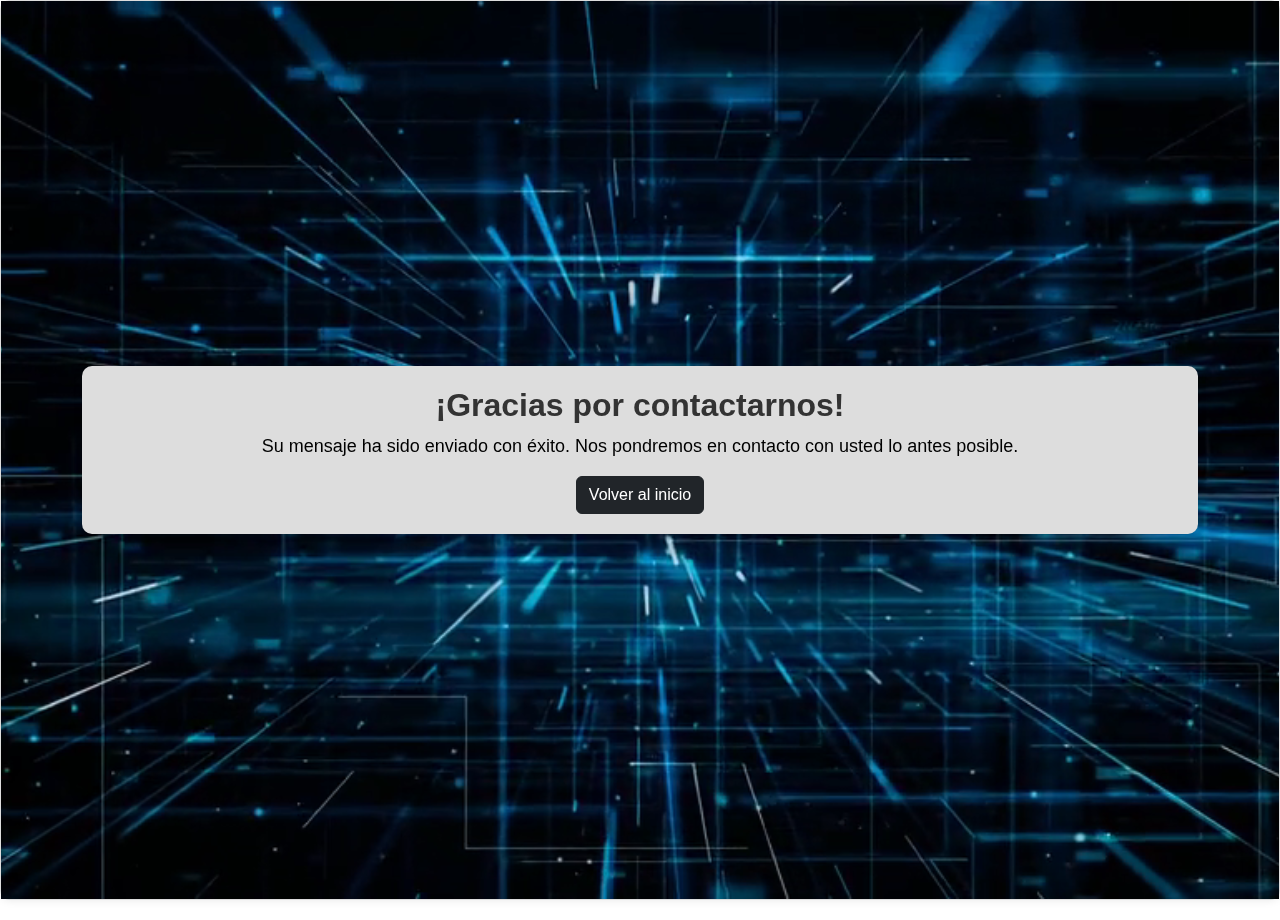
<file: mensaje.html>
<!DOCTYPE html>
<html lang="en">
<head>
    <meta charset="UTF-8">
    <meta name="viewport" content="width=device-width, initial-scale=1.0">
    <title>Mensaje</title>
    <link href="https://cdn.jsdelivr.net/npm/bootstrap@5.3.0/dist/css/bootstrap.min.css" rel="stylesheet">
    <link rel="stylesheet" href="https://cdnjs.cloudflare.com/ajax/libs/font-awesome/6.0.0-beta3/css/all.min.css">
    <link rel="stylesheet" href="styles.css">
</head>
<body>
 
  <!-- Sección de respuesta del formulario de contacto -->
<section id="contact-response">
  <div class="container">
    <div class="row">
      <div class="col-md-12">
        <div class="video-background">
          <video autoplay loop muted>
            <source src="videos/159052-818026310_small.mp4" type="video/mp4">
          </video>
        </div>
        <div class="response-content">
          <h2>¡Gracias por contactarnos!</h2>
          <p>Su mensaje ha sido enviado con éxito. Nos pondremos en contacto con usted lo antes posible.</p>
          <a href="http://127.0.0.1:5500/index.html" class="btn btn-dark" role="button" data-bs-toggle="button">Volver al inicio</a>
        </div>
      </div>
    </div>
  </div>
</section>
  </body>
</html>
</file>
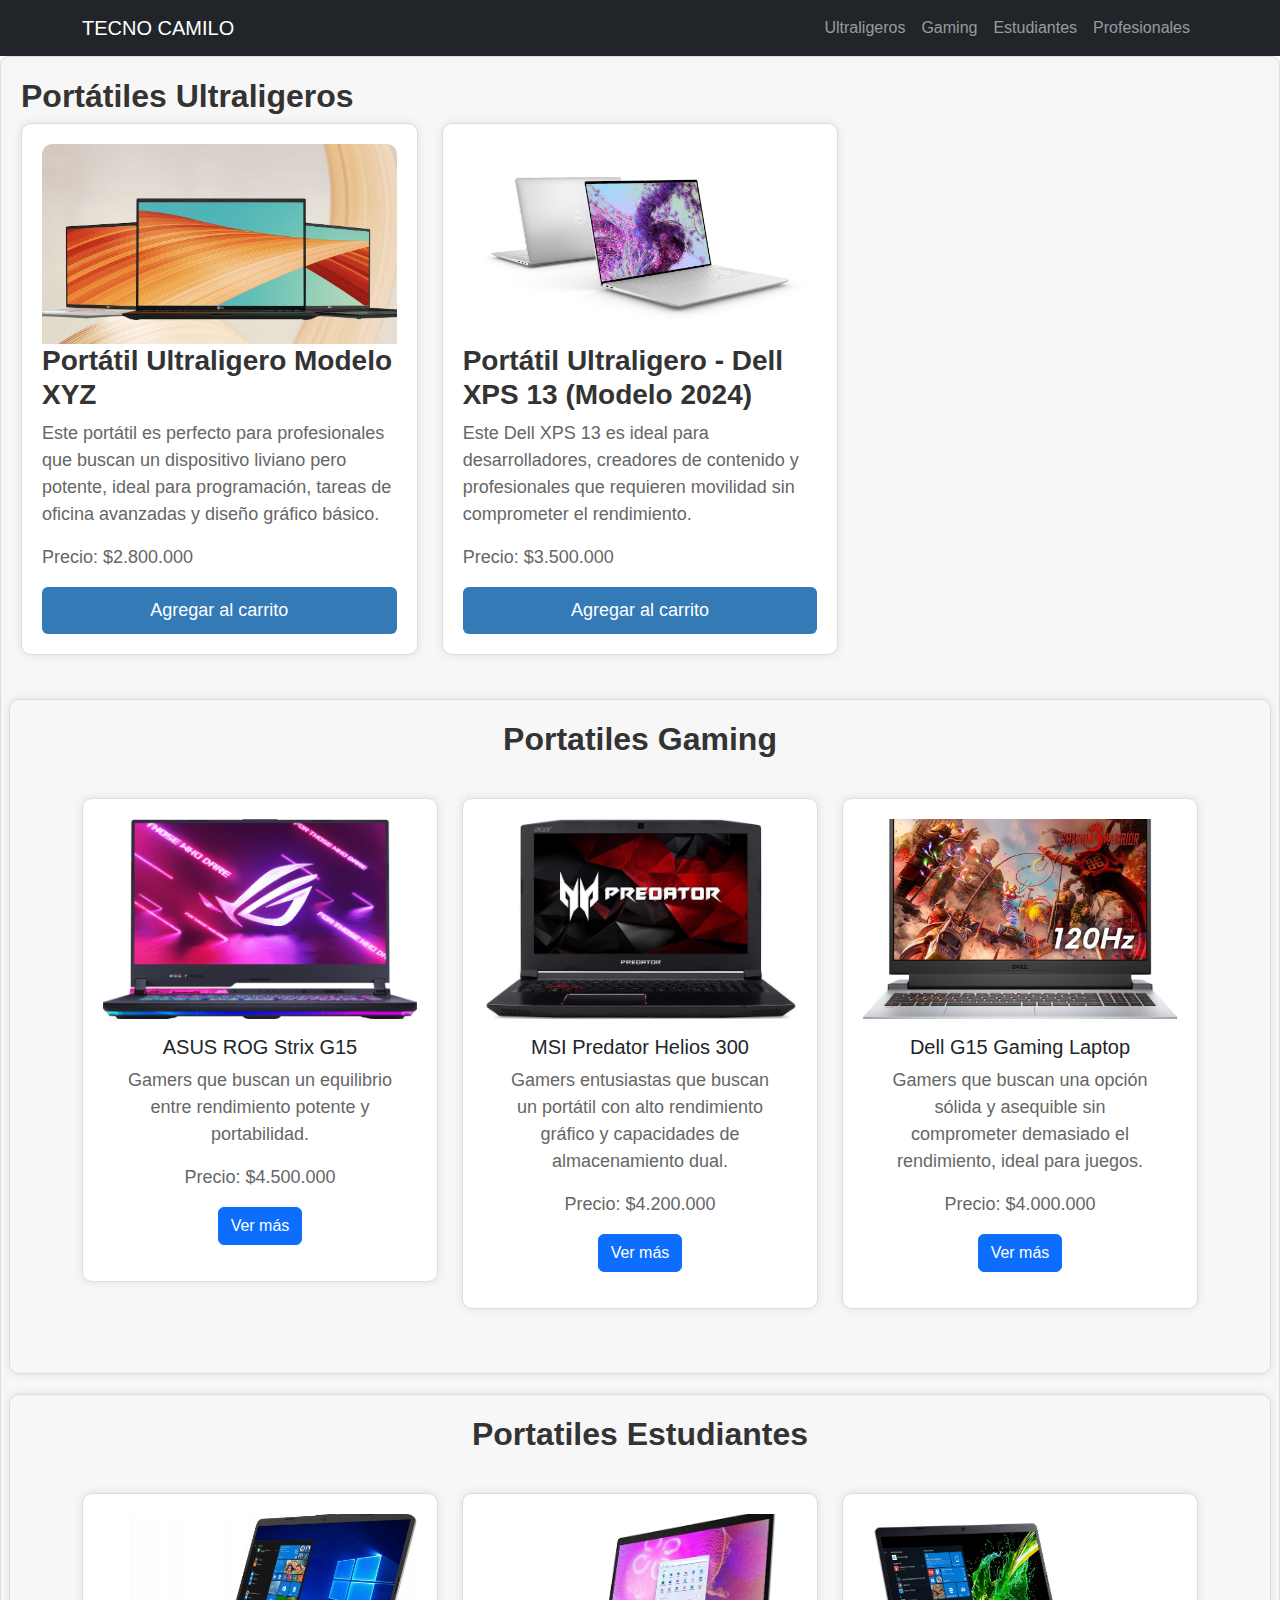
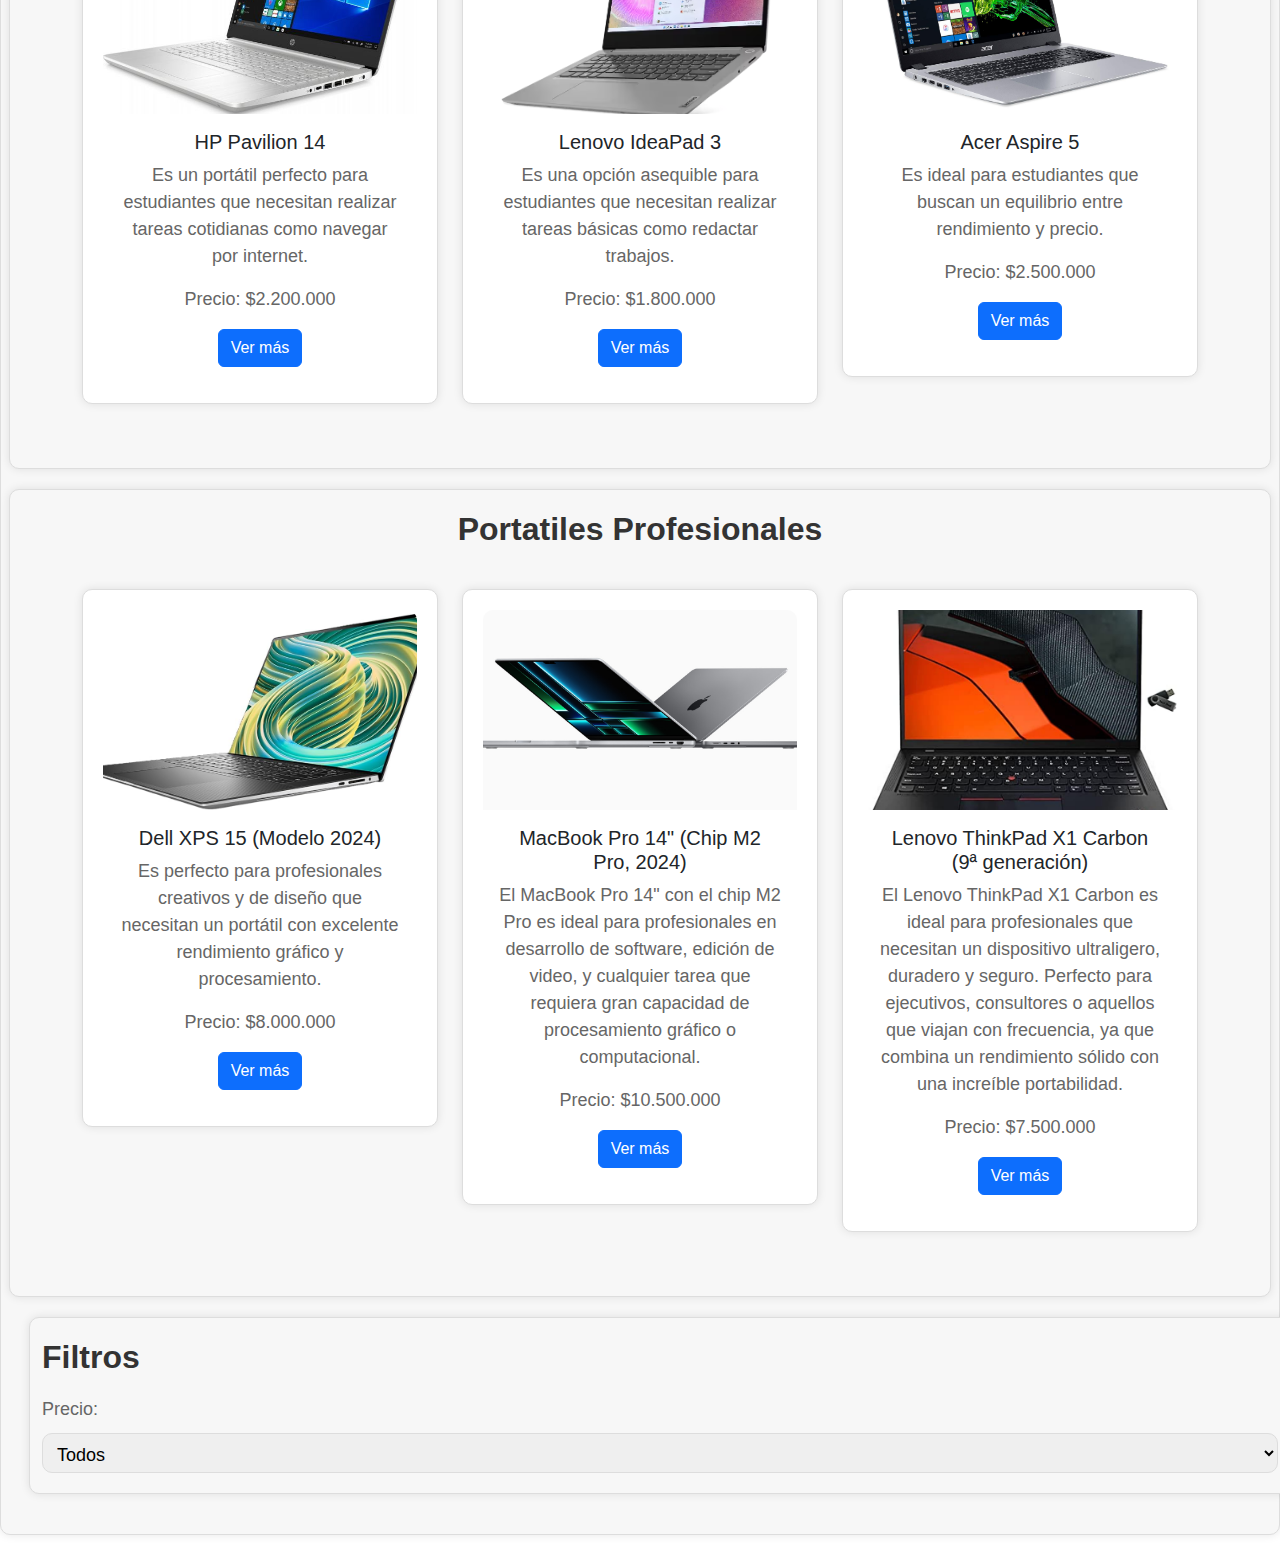
<file: portatiles.html>
<!DOCTYPE html>
<html lang="es">
<head>
    <meta charset="UTF-8">
    <meta name="viewport" content="width=device-width, initial-scale=1.0">
    <title>PORTATILES - Innovación a tu Alcance</title>
    <link href="https://cdn.jsdelivr.net/npm/bootstrap@5.3.0/dist/css/bootstrap.min.css" rel="stylesheet">
    <link rel="stylesheet" href="https://cdnjs.cloudflare.com/ajax/libs/font-awesome/6.0.0-beta3/css/all.min.css">
    <link rel="stylesheet" href="styles.css">
</head>

  <!-- Navbar -->
<nav class="navbar navbar-expand-lg navbar-dark bg-dark">
    <div class="container">
      <a class="navbar-brand" href="http://127.0.0.1:5500/index.html">TECNO CAMILO</a>
      <button class="navbar-toggler" type="button" data-bs-toggle="collapse" data-bs-target="#navbarNav" aria-controls="navbarNav" aria-expanded="false" aria-label="Toggle navigation">
        <span class="navbar-toggler-icon"></span>
      </button>
      <div class="collapse navbar-collapse" id="navbarNav">
        <ul class="navbar-nav ms-auto">
          <li class="nav-item"><a class="nav-link" href="#ultraligeros">Ultraligeros</a></li>
          <li class="nav-item"><a class="nav-link" href="#gaming">Gaming</a></li>
          <li class="nav-item"><a class="nav-link" href="#estudiantes">Estudiantes</a></li>
          <li class="nav-item"><a class="nav-link" href="#profesionales">Profesionales</a></li>
        </ul>
      </div>
    </div>
  </nav>
  
  <!-- Sección de Ultraligeros -->
  <section id="ultraligeros">
    <h2>Portátiles Ultraligeros</h2>
    <div class="row">
      <div class="col-md-4 mb-4">
        <div class="card">
          <img src="Images/PORTATIL_ULTRA_1.jpg" alt="Portátil Ultraligero 1">
          <h3>Portátil Ultraligero Modelo XYZ</h3>
          <p>
            Este portátil es perfecto para profesionales que buscan un dispositivo liviano pero potente, 
            ideal para programación, tareas de oficina avanzadas y diseño gráfico básico.
          </p>
          <p>Precio: $2.800.000</p>
          <button class="btn btn-primary">Agregar al carrito</button>
        </div>
      </div>
      <div class="col-md-4 mb-4">
        <div class="card">
          <img src="Images/PORTATIL_ULTRA_2.jpg" alt="Portátil Ultraligero 2" height="10px" width="30px">
          <h3>Portátil Ultraligero - Dell XPS 13 (Modelo 2024)</h3>
          <p>
            Este Dell XPS 13 es ideal para desarrolladores, creadores de contenido y profesionales que requieren movilidad sin comprometer el rendimiento.
          </p>
          <p>Precio: $3.500.000</p>
          <button class="btn btn-primary">Agregar al carrito</button>
        </div>
      </div>
      
  <!-- Sección de Gaming -->
  <section id="gaming">
        <div class="container">
          <h2 class="text-center section-title">Portatiles Gaming</h2>
          <div class="row">
            <div class="col-md-4 mb-4">
              <div class="card">
                <img src="Images/GAMER_1.png" class="card-img-top" alt="Producto 1">
                <div class="card-body text-center">
                  <h5 class="card-title">ASUS ROG Strix G15</h5>
                  <p class="card-text">Gamers que buscan un equilibrio entre rendimiento potente y portabilidad.
                    <p>Precio: $4.500.000</p>
                  </p>
                  <a href="#" class="btn btn-primary">Ver más</a>
                </div>
              </div>
            </div>
            <div class="col-md-4 mb-4">
              <div class="card">
                <img src="Images/GAMER_2.jpg" class="card-img-top" alt="Producto 2">
                <div class="card-body text-center">
                  <h5 class="card-title">MSI Predator Helios 300</h5>
                  <p class="card-text">Gamers entusiastas que buscan un portátil con alto rendimiento gráfico y capacidades de almacenamiento dual.</p>
                    <p>Precio: $4.200.000</p>
                
                  <a href="#" class="btn btn-primary">Ver más</a>
                </div>
              </div>
            </div>
            <div class="col-md-4 mb-4">
              <div class="card">
                <img src="Images/GAMER_3.jpg" class="card-img-top" alt="Producto 3">
                <div class="card-body text-center">
                  <h5 class="card-title">Dell G15 Gaming Laptop</h5>
                  <p class="card-text">Gamers que buscan una opción sólida y asequible sin comprometer demasiado el rendimiento, ideal para juegos.</p>
                  <p>Precio: $4.000.000</p>
                  <a href="#" class="btn btn-primary">Ver más</a>
                </div>
              </div>
            </div>
          </div>
        </div>
  </section>
  
  <!-- Sección de Estudiantes -->
  <section id="estudiantes">
        <div class="container">
          <h2 class="text-center section-title">Portatiles Estudiantes</h2>
          <div class="row">
            <div class="col-md-4 mb-4">
              <div class="card">
                <img src="Images/ESTUDY_1.jpg" class="card-img-top" alt="Producto 1">
                <div class="card-body text-center">
                  <h5 class="card-title">HP Pavilion 14</h5>
                  <p class="card-text">Es un portátil perfecto para estudiantes que necesitan realizar tareas cotidianas como navegar por internet.</p>
                  <p>Precio: $2.200.000</p>
                  <a href="#" class="btn btn-primary">Ver más</a>
                </div>
              </div>
            </div>
            <div class="col-md-4 mb-4">
              <div class="card">
                <img src="Images/ESTUDY_2.avif" class="card-img-top" alt="Producto 2">
                <div class="card-body text-center">
                  <h5 class="card-title">Lenovo IdeaPad 3</h5>
                  <p class="card-text">Es una opción asequible para estudiantes que necesitan realizar tareas básicas como redactar trabajos.</p>
                  <p>Precio: $1.800.000</p>
                  <a href="#" class="btn btn-primary">Ver más</a>
                </div>
              </div>
            </div>
            <div class="col-md-4 mb-4">
              <div class="card">
                <img src="Images/ESTUDY_3.jpg" class="card-img-top" alt="Producto 3">
                <div class="card-body text-center">
                  <h5 class="card-title">Acer Aspire 5</h5>
                  <p class="card-text">Es ideal para estudiantes que buscan un equilibrio entre rendimiento y precio.</p>
                  <p>Precio: $2.500.000</p>
                  <a href="#" class="btn btn-primary">Ver más</a>
                </div>
              </div>
            </div>
          </div>
        </div>
  </section>
  
  <!-- Sección de Profesionales -->
  <section id="profesionales">
        <div class="container">
          <h2 class="text-center section-title">Portatiles Profesionales</h2>
          <div class="row">
            <div class="col-md-4 mb-4">
              <div class="card">
                <img src="Images/PROFESSIONAL_1.jpg" class="card-img-top" alt="Producto 1">
                <div class="card-body text-center">
                  <h5 class="card-title">Dell XPS 15 (Modelo 2024)</h5>
                  <p class="card-text">Es perfecto para profesionales creativos y de diseño que necesitan un portátil con excelente rendimiento gráfico y procesamiento.</p>
                  <P>Precio: $8.000.000</P>
                  <a href="#" class="btn btn-primary">Ver más</a>
                </div>
              </div>
            </div>
            <div class="col-md-4 mb-4">
              <div class="card">
                <img src="Images/PROFESSIONAL_2.jpg" class="card-img-top" alt="Producto 2">
                <div class="card-body text-center">
                  <h5 class="card-title">MacBook Pro 14" (Chip M2 Pro, 2024)</h5>
                  <p class="card-text">El MacBook Pro 14" con el chip M2 Pro es ideal para profesionales en desarrollo de software, edición de video, y cualquier tarea que requiera gran capacidad de procesamiento gráfico o computacional.</p>
                  <P>Precio: $10.500.000</P>
                  <a href="#" class="btn btn-primary">Ver más</a>
                </div>
              </div>
            </div>
            <div class="col-md-4 mb-4">
              <div class="card">
                <img src="Images/PROFESSIONAL_3.jpg" class="card-img-top" alt="Producto 3">
                <div class="card-body text-center">
                  <h5 class="card-title"> Lenovo ThinkPad X1 Carbon (9ª generación)</h5>
                  <p class="card-text">El Lenovo ThinkPad X1 Carbon es ideal para profesionales que necesitan un dispositivo ultraligero, duradero y seguro. Perfecto para ejecutivos, consultores o aquellos que viajan con frecuencia, ya que combina un rendimiento sólido con una increíble portabilidad.</p>
                  <P>Precio: $7.500.000</P>
                  <a href="#" class="btn btn-primary">Ver más</a>
                </div>
              </div>
            </div>
          </div>
        </div>
  </section>
  
  <!-- Barra lateral con filtros -->
  <aside>
    <h2>Filtros</h2>
    <form>
      <label for="precio">Precio:</label>
      <select id="precio" name="precio">
        <option value="">Todos
</file>
<file: styles.css>
.hero {
    background-image: url('Images/FONDO.jpg');
    background-size: cover;
    background-position: center;
    padding: 120px 0;
    position: relative;
    color: #ade4ec;
}
.overlay {
    background-color: rgba(0, 0, 0, 0.6);
    padding: 120px 0;
}
.section-title {
    margin-bottom: 40px;
}
.card img {
    height: 250px;
    object-fit: cover;
}

/* css recomendaciones */

#recommendations {
    background-color: #0b547c;
    padding: 20px;
  }
  
  .card {
    background-color: #ffff;
    padding: 20px;
    border: 1px solid #ddd;
    border-radius: 10px;
    box-shadow: 0 0 10px #1c707c;
  }
  
  .card img {
    width: 100%;
    height: 150px;
    object-fit: cover;
    border-radius: 10px 10px 0 0;
  }
  
  .card h3 {
    font-weight: bold;
    color: #333;
  }
  

/*footer*/

footer {
    background-color: #0b547c;
    color: white;
    padding: 20px 0;
}
footer a {
    color: #ecf0f1;
    text-decoration: none;
}
footer a:hover {
    text-decoration: underline;
}
/* Animaciones */
.fade-in {
    animation: fadeIn 4s;
}
@keyframes fadeIn {
    from { opacity: 0; }
    to { opacity: 1; }
}

/* Css mensaje */

#contact-response {
    position: relative;
    height: 100vh;
    display: flex;
    align-items: center;
    justify-content: center;
    background-color: #ade4ec;
  }
  
  .video-background {
    position: absolute;
    top: 0;
    left: 0;
    width: 100%;
    height: 100%;
    overflow: hidden;
  }
  
  .video-background video {
    width: 100%;
    height: 100%;
    object-fit: cover;
  }
  
  .response-content {
    position: relative;
    z-index: 1;
    text-align: center;
    padding: 20px;
    background-color: #ddd;
    border-radius: 10px;
    box-shadow: 0 0 10px rgba(0, 0, 0, 0.1);
  }
  
  .response-content h2 {
    font-weight: bold;
    color: #333;
  }
  
  .response-content p {
    font-size: 18px;
    color: #000000;
  }
  
  .response-content button {
    margin-top: 20px;
  }

  /*CSS PORTATILES*/

  /* Estilos generales */
body {
  font-family: Arial, sans-serif;
  margin: 0;
  padding: 0;
}

header {
  background-color: #333;
  color: #fff;
  padding: 20px;
  text-align: center;
}

header nav {
  background-color: #333;
  padding: 10px;
}

header nav ul {
  list-style: none;
  margin: 0;
  padding: 0;
  display: flex;
  justify-content: space-between;
}

header nav li {
  margin-right: 20px;
}

header nav a {
  color: #fff;
  text-decoration: none;
}

header nav a:hover {
  color: #ccc;
}

/* Estilos para las secciones */
section {
  padding: 20px;
  margin-bottom: 20px;
  background-color: #f7f7f7;
  border: 1px solid #ddd;
  border-radius: 10px;
  box-shadow: 0 0 10px rgba(0, 0, 0, 0.1);
}

section h2 {
  font-weight: bold;
  color: #333;
  margin-top: 0;
}

/* Estilos para las tarjetas de productos */
.card {
  background-color: #fff;
  padding: 20px;
  border: 1px solid #ddd;
  border-radius: 10px;
  box-shadow: 0 0 10px rgba(0, 0, 0, 0.1);
  margin-bottom: 20px;
}

.card img {
  width: 100%;
  height: 200px;
  object-fit: cover;
  border-radius: 10px 10px 0 0;
}

.card h3 {
  font-weight: bold;
  color: #333;
  margin-top: 0;
}

.card p {
  font-size: 18px;
  color: #666;
}

.card button {
  background-color: #337ab7;
  color: #fff;
  border: none;
  padding: 10px 20px;
  font-size: 18px;
  cursor: pointer;
}

.card button:hover {
  background-color: #23527c;
}

/* Estilos para el carrusel */
.carousel {
  margin-bottom: 20px;
}

.carousel-inner {
  width: 100%;
  height: 300px;
  overflow: hidden;
}

.carousel-item {
  width: 100%;
  height: 300px;
  background-color: #fff;
  border: 1px solid #ddd;
  border-radius: 10px;
  box-shadow: 0 0 10px rgba(0, 0, 0, 0.1);
}

.carousel-item img {
  width: 100%;
  height: 300px;
  object-fit: cover;
}

.carousel-control-prev, .carousel-control-next {
  width: 40px;
  height: 40px;
  background-color: #337ab7;
  color: #fff;
  border: none;
  padding: 10px;
  font-size: 18px;
  cursor: pointer;
}

.carousel-control-prev:hover, .carousel-control-next:hover {
  background-color: #23527c;
}

/* Estilos para la barra lateral con filtros */
aside {
  background-color: #f7f7f7;
  padding: 20px;
  border: 1px solid #ddd;
  border-radius: 10px;
  box-shadow: 0 0 10px rgba(0, 0, 0, 0.1);
  width: 300px;
  margin: 20px;
}

aside h2 {
  font-weight: bold;
  color: #333;
  margin-top: 0;
}

aside form {
  margin-top: 20px;
}

aside label {
  font-size: 18px;
  color: #666;
  margin-bottom: 10px;
}

aside select {
  width: 100%;
  height: 40px;
  padding: 10px;
  font-size: 18px;
  border: 1px solid #ddd;
  border-radius: 10px;
}
</file>
